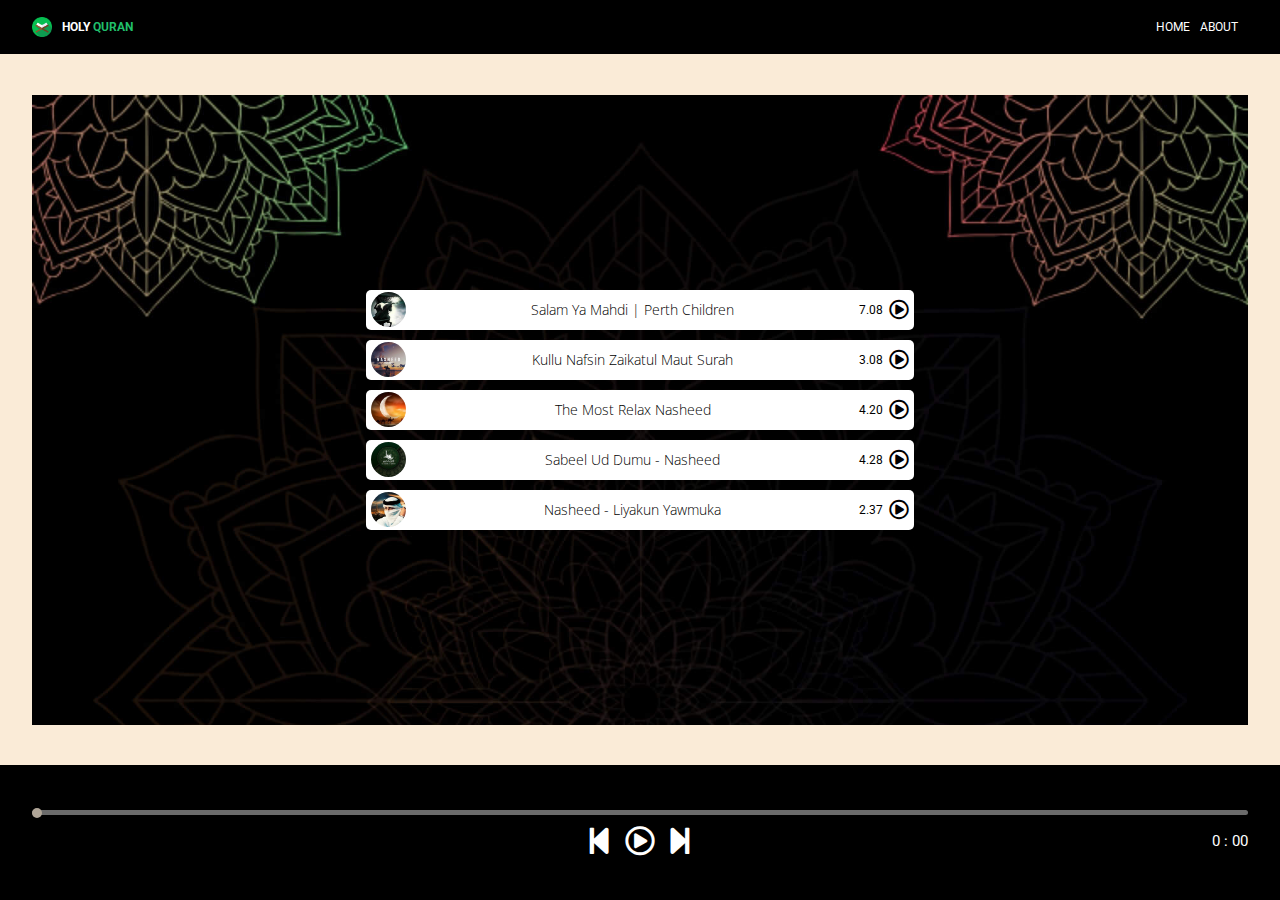
<file: index.html>
<!DOCTYPE html>
<html lang="en">
<head>
    <meta charset="UTF-8">
    <meta http-equiv="X-UA-Compatible" content="IE=edge">
    <meta name="viewport" content="width=device-width, initial-scale=1.0">
    <!-- font font-awesome kit -->
    <link rel="stylesheet" href="https://cdnjs.cloudflare.com/ajax/libs/font-awesome/5.15.4/css/all.min.css" integrity="sha512-1ycn6IcaQQ40/MKBW2W4Rhis/DbILU74C1vSrLJxCq57o941Ym01SwNsOMqvEBFlcgUa6xLiPY/NS5R+E6ztJQ==" crossorigin="anonymous" referrerpolicy="no-referrer" />
    <!-- favicon -->
    <link rel="shortcut icon" href="images/favicon.png" type="image/x-icon">
    <!-- css links -->
    <link rel="stylesheet" href="style.css">
    <link rel="stylesheet" href="css/responsive.css">
    <title>Quran - peace of mind</title>
</head>
<body>
    <div id="loadParent"><!-- loaing anim --></div>
    
    <!-- NAV AREA START -->
    <nav>
        <div class="content">
            <ul>
                <li><a href="https://naimchy22.github.io/audio-player/"><img src="images/logo.png" alt="quran" class="logo"> <span class="logo-title">Holy <span style="color: #20bf6b">Quran</span></span></a></li>
                <div class="links">
                    <li><a href="#home">home</a></li>
                    <li><a href="pages/about.html">about</a></li>
                </div>
            </ul>
        </div>
    </nav>
    <!-- MIDDLE AREA START -->
    <main class="container" id="home">
        <div class="content">
            <div class="banner">
                <ul class="nasheedItems">
                    <li class="songList">
                        <span class="coverPath"><img  alt="cover"></span> 
                        <span class="nasheedName"></span>
                        <span class="playIcon"><span class="timeStamp"></span><i id="0" class="far playNow icon fa-3x fa-play-circle"></i></span>
                    </li>
                    <li class="songList">
                        <span class="coverPath"><img  alt="cover"></span> 
                        <span class="nasheedName"></span>
                        <span class="playIcon"><span class="timeStamp"></span><i id="1" class="far playNow icon fa-3x fa-play-circle"></i></span>
                    </li>
                    <li class="songList">
                        <span class="coverPath"><img  alt="cover"></span> 
                        <span class="nasheedName"></span>
                        <span class="playIcon"><span class="timeStamp"></span><i id="2" class="far playNow icon fa-3x fa-play-circle"></i></span>
                    </li>
                    <li class="songList">
                        <span class="coverPath"><img  alt="cover"></span> 
                        <span class="nasheedName"></span>
                        <span class="playIcon"><span class="timeStamp"></span><i id="3" class="far playNow icon fa-3x fa-play-circle"></i></span>
                    </li>
                    <li class="songList">
                        <span class="coverPath"><img  alt="cover"></span> 
                        <span class="nasheedName"></span>
                        <span class="playIcon"><span class="timeStamp"></span><i id="4" class="far playNow icon fa-3x fa-play-circle"></i></span>
                    </li>
                </ul>
            </div>
        </div>
    </main>
    <!-- BOTTOM AREA START-->
    <div class="bottomArea">
        <div class="content">
            <div class="bottomItem">
                <div id="seekBar">
                    <div class="myRange"></div>
                </div>
                <div class="songInfo w-100">
                    <img src="images/playing.gif" width="50px" alt="" id="gif"> <span id="masterSongName">Nasheed - Liyakun Yawmuka</span>
                </div>
                <div class="nasheedDuration">
                    <span id="duration">2 : 37</span>
                </div>
                <div class="icons">
                    <!-- fontawesome icons -->
                    <i class="fas  fa-3x fa-step-backward" id="previous"></i>
                    <i class="far  fa-3x fa-play-circle" id="masterPlay"></i>
                    <i class="fas  fa-3x fa-step-forward" id="next"></i> 
                </div> 
                <div class="nasheed min_sec">
                    <span id="total_time">0 : 00</span>
                </div>
            </div>
        </div>
    </div>
    <script src="./index.js"></script>
</body>
</html>
</file>
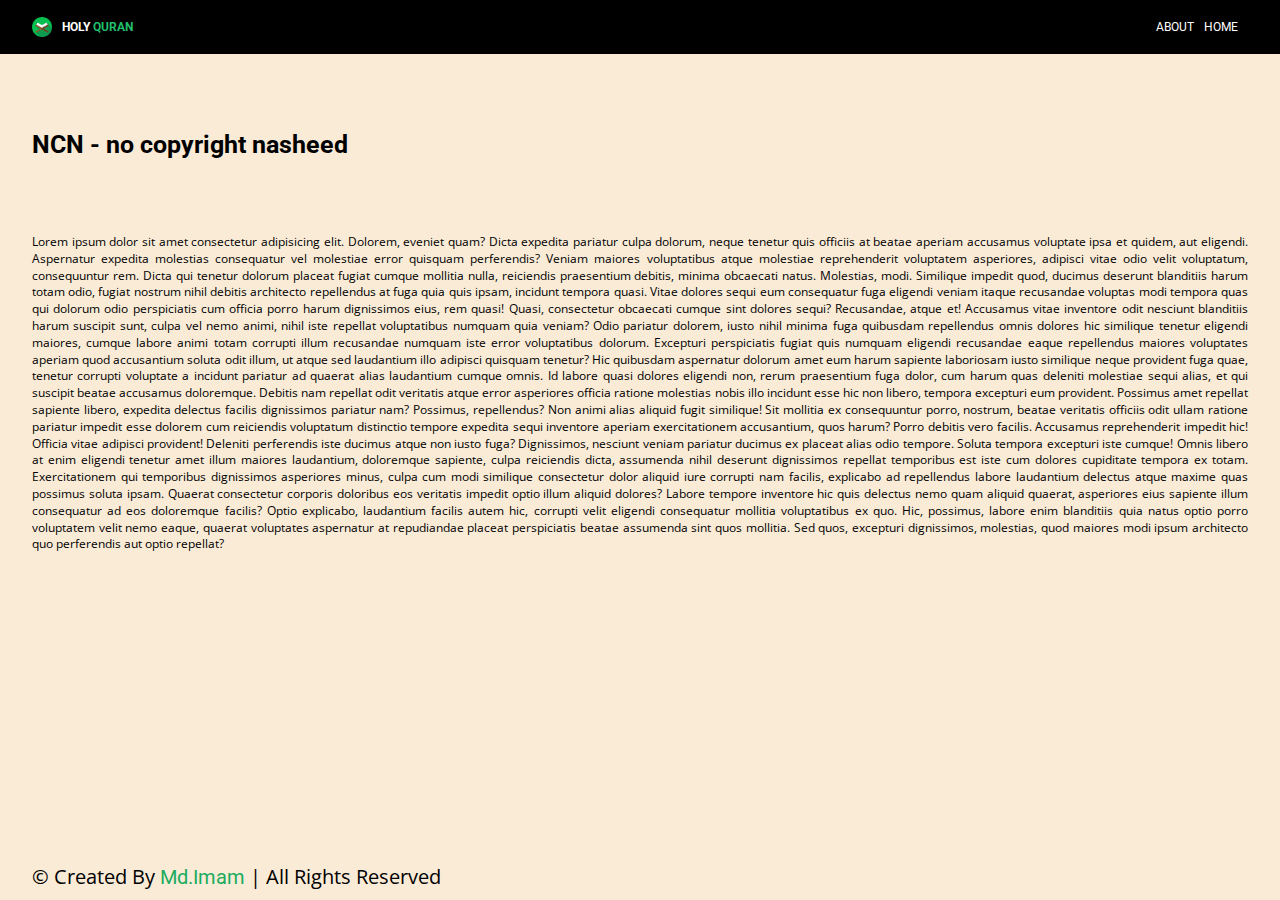
<file: pages/about.html>
<!DOCTYPE html>
<html lang="en">
<head>
    <meta charset="UTF-8">
    <meta http-equiv="X-UA-Compatible" content="IE=edge">
    <meta name="viewport" content="width=device-width, initial-scale=1.0">
    <link rel="shortcut icon" href="../images/favicon.png" type="image/x-icon">
    <link rel="stylesheet" href="../style.css">
    <link rel="stylesheet" href="../css/responsive.css">
    <link rel="stylesheet" href="about.css">
    <title>about-us</title>
</head>
<body>
    <div class="container">
        <nav>
            <div class="content">
                <ul>
                    <li>
                        <a href="#home"><img src="../images/logo.png" alt="quran" class="logo"> <span class="logo-title">Holy <span style="color: #20bf6b">Quran</span></span></a>
                    </li>
                    <div class="links">
                        <li><a href="about.html">about</a></li>
                        <li><a href="../index.html">home</a></li>
                    </div>
                </ul>
            </div>
        </nav>
        <div class="content">
            <div class="header"><h1>NCN - no copyright nasheed</h1></div>
            <div class="description">
                <p>Lorem ipsum dolor sit amet consectetur adipisicing elit. Dolorem, eveniet quam? Dicta expedita pariatur culpa dolorum, neque tenetur quis officiis at beatae aperiam accusamus voluptate ipsa et quidem, aut eligendi. Aspernatur expedita molestias consequatur vel molestiae error quisquam perferendis? Veniam maiores voluptatibus atque molestiae reprehenderit voluptatem asperiores, adipisci vitae odio velit voluptatum, consequuntur rem. Dicta qui tenetur dolorum placeat fugiat cumque mollitia nulla, reiciendis praesentium debitis, minima obcaecati natus. Molestias, modi. Similique impedit quod, ducimus deserunt blanditiis harum totam odio, fugiat nostrum nihil debitis architecto repellendus at fuga quia quis ipsam, incidunt tempora quasi. Vitae dolores sequi eum consequatur fuga eligendi veniam itaque recusandae voluptas modi tempora quas qui dolorum odio perspiciatis cum officia porro harum dignissimos eius, rem quasi! Quasi, consectetur obcaecati cumque sint dolores sequi? Recusandae, atque et! Accusamus vitae inventore odit nesciunt blanditiis harum suscipit sunt, culpa vel nemo animi, nihil iste repellat voluptatibus numquam quia veniam? Odio pariatur dolorem, iusto nihil minima fuga quibusdam repellendus omnis dolores hic similique tenetur eligendi maiores, cumque labore animi totam corrupti illum recusandae numquam iste error voluptatibus dolorum. Excepturi perspiciatis fugiat quis numquam eligendi recusandae eaque repellendus maiores voluptates aperiam quod accusantium soluta odit illum, ut atque sed laudantium illo adipisci quisquam tenetur? Hic quibusdam aspernatur dolorum amet eum harum sapiente laboriosam iusto similique neque provident fuga quae, tenetur corrupti voluptate a incidunt pariatur ad quaerat alias laudantium cumque omnis. Id labore quasi dolores eligendi non, rerum praesentium fuga dolor, cum harum quas deleniti molestiae sequi alias, et qui suscipit beatae accusamus doloremque. Debitis nam repellat odit veritatis atque error asperiores officia ratione molestias nobis illo incidunt esse hic non libero, tempora excepturi eum provident. Possimus amet repellat sapiente libero, expedita delectus facilis dignissimos pariatur nam? Possimus, repellendus? Non animi alias aliquid fugit similique! Sit mollitia ex consequuntur porro, nostrum, beatae veritatis officiis odit ullam ratione pariatur impedit esse dolorem cum reiciendis voluptatum distinctio tempore expedita sequi inventore aperiam exercitationem accusantium, quos harum? Porro debitis vero facilis. Accusamus reprehenderit impedit hic! Officia vitae adipisci provident! Deleniti perferendis iste ducimus atque non iusto fuga? Dignissimos, nesciunt veniam pariatur ducimus ex placeat alias odio tempore. Soluta tempora excepturi iste cumque! Omnis libero at enim eligendi tenetur amet illum maiores laudantium, doloremque sapiente, culpa reiciendis dicta, assumenda nihil deserunt dignissimos repellat temporibus est iste cum dolores cupiditate tempora ex totam. Exercitationem qui temporibus dignissimos asperiores minus, culpa cum modi similique consectetur dolor aliquid iure corrupti nam facilis, explicabo ad repellendus labore laudantium delectus atque maxime quas possimus soluta ipsam. Quaerat consectetur corporis doloribus eos veritatis impedit optio illum aliquid dolores? Labore tempore inventore hic quis delectus nemo quam aliquid quaerat, asperiores eius sapiente illum consequatur ad eos doloremque facilis? Optio explicabo, laudantium facilis autem hic, corrupti velit eligendi consequatur mollitia voluptatibus ex quo. Hic, possimus, labore enim blanditiis quia natus optio porro voluptatem velit nemo eaque, quaerat voluptates aspernatur at repudiandae placeat perspiciatis beatae assumenda sint quos mollitia. Sed quos, excepturi dignissimos, molestias, quod maiores modi ipsum architecto quo perferendis aut optio repellat?</p>
            </div>
        </div>
        <footer>
            <div class="content">
                <p> &copy; created by <span class="name">Md.imam</span> | all rights reserved </p>
            </div>
        </footer>
    </div>
</body>
</html>
</file>
<file: style.css>
@import url('https://fonts.googleapis.com/css2?family=Roboto:wght@400;700&display=swap');
@import url('https://fonts.googleapis.com/css2?family=Open+Sans:wght@300;400;800&display=swap');

/* Global css start */
* {
    margin: 0;
    padding: 0;
    box-sizing: border-box;
    outline: none;
    list-style-type: none;
    text-decoration: none;
}

:root {
    --antiquewhite: antiquewhite;
}

html {
    font-size: 10px;
    transition: .5s;
}

body {
    background-color: var(--antiquewhite);
    max-width: 100%;
}

.content {
    width: 95vw;
    margin: 0 auto;
}

.icon {
    cursor: pointer;
    font-size: 2rem;
}

.w-100 {
    width: 100%;
}

/* Global css end */

/* Nav css start */
nav {
    background: #000;

}

nav ul {
    display: flex;
    justify-content: space-between;
    align-items: center;
    flex-wrap: wrap;
    width: 100%;
    min-height: 6vh;
    background: #000;
    color: #fff;
}

nav ul li {
    padding-right: 10px;
    font-size: 1.4rem;
    text-transform: uppercase;
}

nav ul li a {
    display: flex;
    align-items: center;
    color: #fff;
    font-size: 1.2rem;
    font-weight: 400;
    font-family: 'Roboto', sans-serif;
}

nav ul li .logo {
    width: 30px;
    padding-right: 10px
}

nav ul li .logo-title {
    font-weight: 700;
}

.links {
    display: flex;
}

/* Nav css end */

/* Container css start */
.container {
    display: flex;
    flex-wrap: wrap;
    align-items: center;
    min-height: calc(100vh - 21vh);
}

.container .banner {
    display: flex;
    justify-content: center;
    align-items: center;
    min-height: 70vh;
    background: url('images/banner.jpg') no-repeat 0 0 / cover;

}

.container .nasheedItems {
    width: 45%;
}

.container .nasheedItems .songList {
    display: flex;
    width: 100%;
    height: 40px;
    align-items: center;
    justify-content: space-between;
    background: #fff;
    color: #000;
    margin: 10px 0;
    padding: 0 5px;
    border-radius: 5px;
}

.container .nasheedItems .coverPath {
    display: flex;
}

.container .nasheedItems .coverPath img {
    width: 35px;
    height: 35px;
    border-radius: 50%;
}

.container .nasheedItems .playIcon {
    display: flex;
    align-items: center;
}

.container .nasheedItems span.timeStamp {
    font-size: 1.2rem;
    font-weight: 400;
    padding-right: 6px;
    font-family: 'Roboto', sans-serif;
}

.container .nasheedItems .nasheedName {
    font-size: 1.4rem;
    font-weight: 300;
    text-transform: capitalize;
    font-family: 'Open Sans', sans-serif;
}

/* Container css end */

/* Bottom css start */
.bottomArea {
    display: flex;
    flex-wrap: wrap;
    align-items: center;
    min-height: 15vh;
    background: #000;
}

.bottomArea .bottomItem {
    display: grid;
    grid-template-columns: 1fr 1fr 1fr;
    align-items: center;
    justify-items: center;
    grid-gap: 1.1rem 0;
}

.bottomArea .bottomItem .icons {
    color: #fff;
}

#masterSongName {
    color: #fff;
    padding-left: 8px;
    text-transform: capitalize;
    font-size: 1.2rem;
    font-weight: 400;
    font-family: 'Open Sans', sans-serif;
    transition: .3s ease-in;
    opacity: 0;
}

i#masterPlay {
    margin: 0 10px;
}

.bottomArea #gif {
    opacity: 0;
    transition: .3s ease-in;
}

#seekBar {
    position: relative;
	width: 100%;
    height: 0.5rem;
	grid-column-start: 1;
	grid-column-end: 4;
    background: #ffffff99;
    border-radius: 5px;
    opacity: .7;
    transition: opacity .4s ease-in;
    cursor: pointer;
}

#seekBar:hover {
    opacity: 1;
}

.myRange {
  width: 0%;
  height: 100%;
  cursor: pointer;
  background: var(--antiquewhite);
  border: none;
  border-radius: 5px 0 0 5px;
  position: absolute;
  top: 0;
  left: 0;
}

.myRange::before {
    content: '';
    display: block;
    width: 1rem;
    height: 1rem;
    border-radius: 50%;
    background: var(--antiquewhite);
    position: absolute;
    top: -0.2rem;
    right: -1rem;
}

  
.min_sec {
    width: 100%;
    text-align: end;
}

.nasheedDuration {
    display: none;
}

#total_time,
#duration {
    color: #fff;
    font-family: 'Roboto', sans-serif;
    font-size: 1.5rem;
    transition: opacity .3s ease-in;
}

/* Bottom css end */

/* Loading page css start */
#loadParent {
    position: absolute;
    z-index: 9995;
    width: 100%;
    height: 100vh;
}

.ring {
    position: absolute;
    top: 50%;
    left: 50%;
    z-index: 9996;
    transform: translate(-50%, -50%);
    width: 150px;
    height: 150px;
    background: transparent;
    border: 3px solid #3c3c3c;
    border-radius: 50%;
    text-align: center;
    line-height: 150px;
    font-family: sans-serif;
    font-size: 20px;
    color: #fff000;
    letter-spacing: 4px;
    text-transform: uppercase;
    text-shadow: 0 0 10px #fff000;
    box-shadow: 0 0 20px rgba(0, 0, 0, .5);
}

.ring:before {
    content: '';
    position: absolute;
    top: -3px;
    left: -3px;
    z-index: 9997;
    width: 100%;
    height: 100%;
    border: 3px solid transparent;
    border-top: 3px solid #fff000;
    border-right: 3px solid #fff000;
    border-radius: 50%;
    animation: animateC 2s linear infinite;
}

.roundCircle {
    display: block;
    position: absolute;
    top: calc(50% - 2px);
    left: 50%;
    z-index: 9998;
    width: 50%;
    height: 4px;
    background: transparent;
    transform-origin: left;
    animation: animate 2s linear infinite;
}

.roundCircle:before {
    content: '';
    position: absolute;
    width: 16px;
    height: 16px;
    z-index: 9999;
    border-radius: 50%;
    background: #fff000;
    top: -6px;
    right: -8px;
    box-shadow: 0 0 20px #fff000;
}

@keyframes animateC {
    0% {
        transform: rotate(0deg);
    }

    100% {
        transform: rotate(360deg);
    }
}

@keyframes animate {
    0% {
        transform: rotate(45deg);
    }

    100% {
        transform: rotate(405deg);
    }
}

/* Loading page css end */
</file>
<file: css/responsive.css>
/* I pad view responsive css start */
@media only screen and (max-width: 810px){
    html {
        font-size: 9px;
    }

    .container {
        min-height: 74vh;
    }

    .container .nasheedItems {
        width: 70%;
    }

    .bottomArea .bottomItem {
        grid-template-rows: 1fr 1fr 1fr;
        grid-gap: 1rem 0;
        min-height: 15vh;
    }

    .songInfo {
        width: 100%;
        grid-row-start: 1;
        grid-row-end: 2;
        grid-column-start: 1;
        grid-column-end: 4;
        text-align: center;
        padding-top: 1rem;
    }

    .bottomArea {
        height: 20vh;
        align-items: center;
    }

    .bottomArea #gif {
        width: 40px;
    }
    
    #masterSongName {
        font-size: 1.3rem;
    }
    
    .nasheedDuration {
        display: block;
        width: 100%;
        text-align: start;
    }

    #seekBar::-moz-range-thumb {
        height: 12px;
        width: 12px;
    }

    #seekBar::-webkit-slider-thumb {
        height: 12px;
        width: 12px;
    }
}


/* mobile view responsive css start */
@media only screen and (max-width: 480px){
    html {
        font-size: 8px;
    }

    .ring {
        width: 14rem;
        height: 14rem;
        line-height: 15rem;
        font-size: 1.1rem;
    }

    nav ul li a {
        font-size: 1.3rem;
    }

    .container .nasheedItems {
        width: 90%;
    }

    .container .nasheedItems .coverPath img {
        width: 26px;
        height: 26px;
    }

    #seekBar {
        height: 4px;
    }

    #seekBar .myRange::before {
        width: 1rem;
        height: 1rem;
    }
}


@media only screen and (max-width: 320px) {
    html {
        font-size: 7px;
    }
    nav ul li a {
        font-size: 1rem;
    }

    nav ul li .logo {
        width: 15px;
        padding-right: 5px;
    }

    .container .nasheedItems .coverPath img {
        width: 25px;
        height: 25px;
    }

    #seekBar {
        height: 3px;
    }

    #seekBar .myRange::before {
        width: .9rem;
        height: .9rem;
        right: -.9rem;
    }
}
</file>
<file: pages/about.css>
@import url('https://fonts.googleapis.com/css2?family=Roboto:wght@400;700&display=swap');
@import url('https://fonts.googleapis.com/css2?family=Open+Sans:wght@300;400;800&display=swap');

* {
    margin: 0; 
    padding: 0;
    box-sizing: border-box;
}
.container {
    display: inherit;
    height: 100vh;
}

.description {
    height: 54vh ;
    text-align: justify;
}

.header h1 {
    display: flex;
    align-items: center;
    font-size: 2.5rem;
    font-family: 'Roboto', sans-serif;
    font-weight: 700;
    height: 20vh;
}

.description p {
    line-height: 1.4;
    font-family: 'Open Sans', sans-serif;
    font-size: 1.2rem;
}

footer {
    display: grid;
    align-items: self-end;
    height: 20vh;
    font-family: 'Open Sans', sans-serif;
    font-size: 2rem;
    font-weight: 400;
    text-transform: capitalize;
    padding: 1rem;
}

.name {
    color: #1cab5f;
    font-weight: 400;
    font-family: 'Roboto', sans-serif;
    cursor: pointer;
}

@media only screen and (max-width: 810px) {
    .description {
        overflow: hidden;
        overflow-y: scroll;
    }
}
</file>
